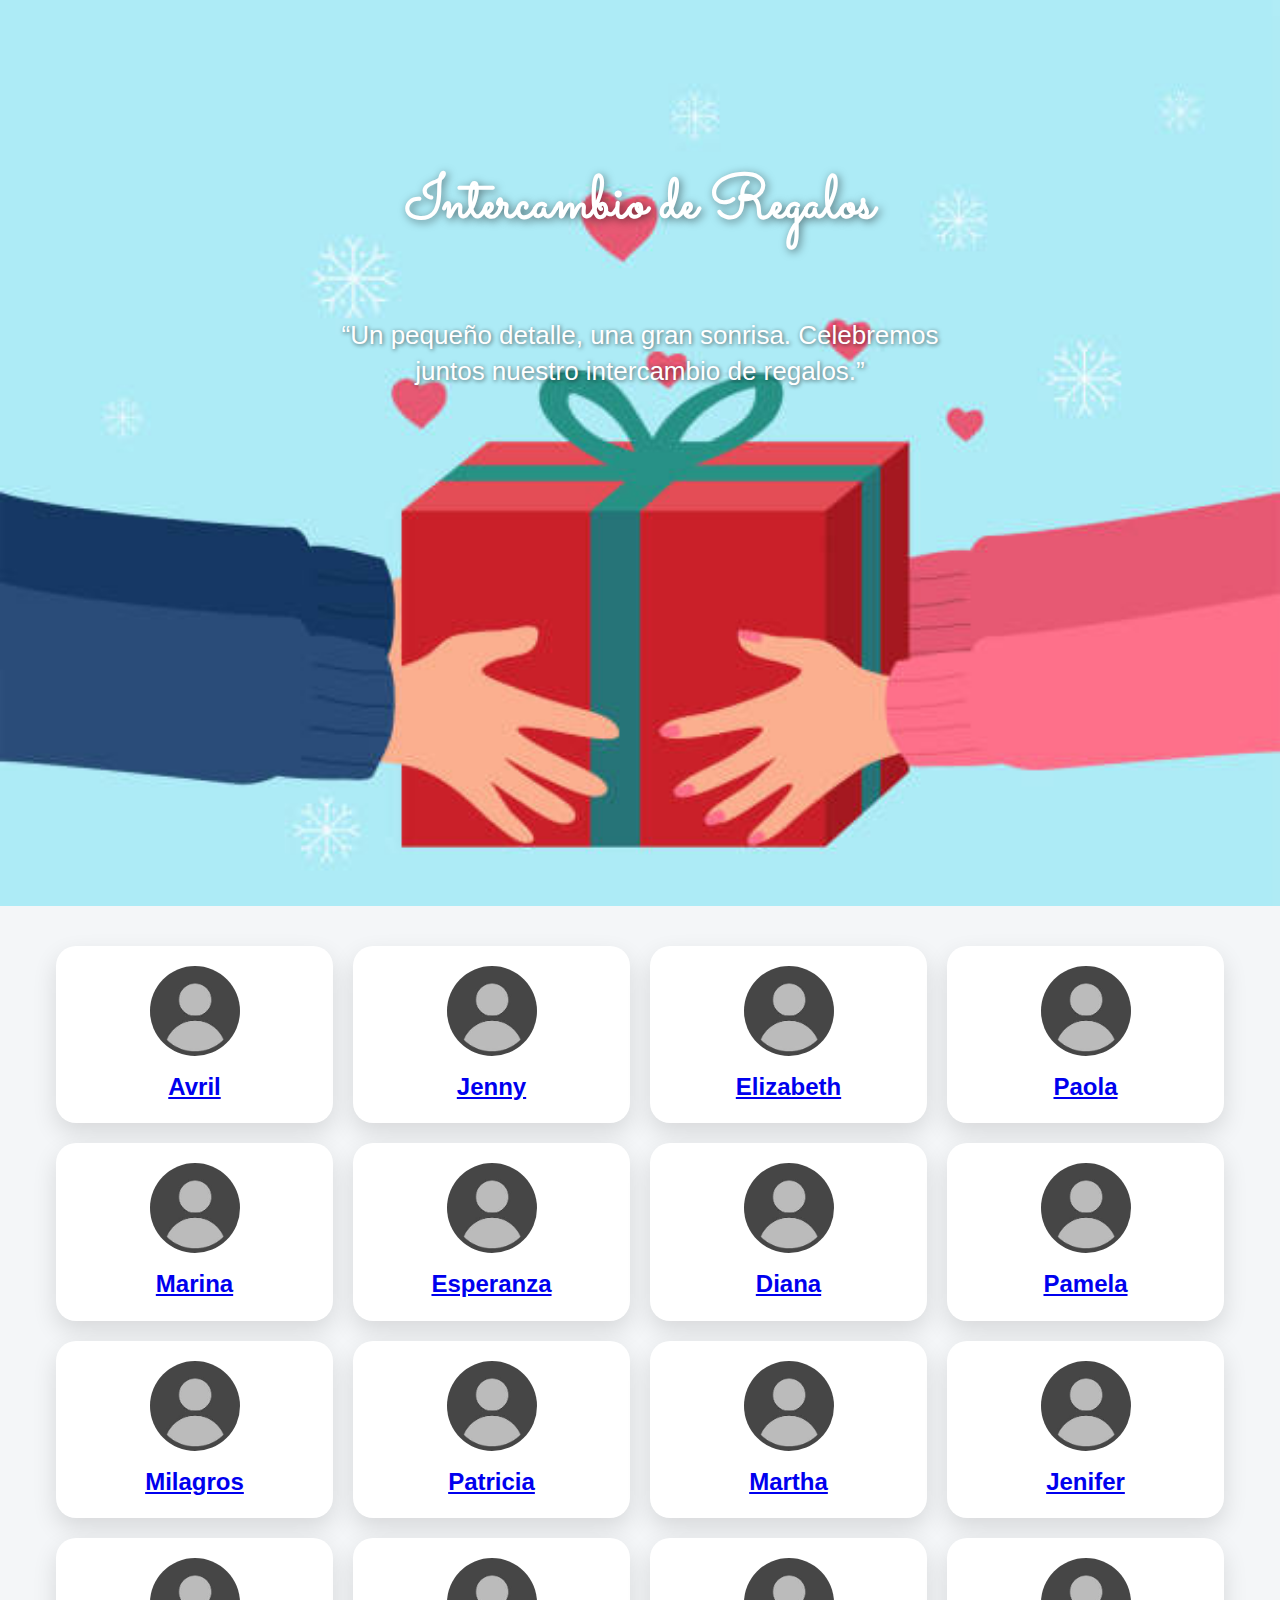
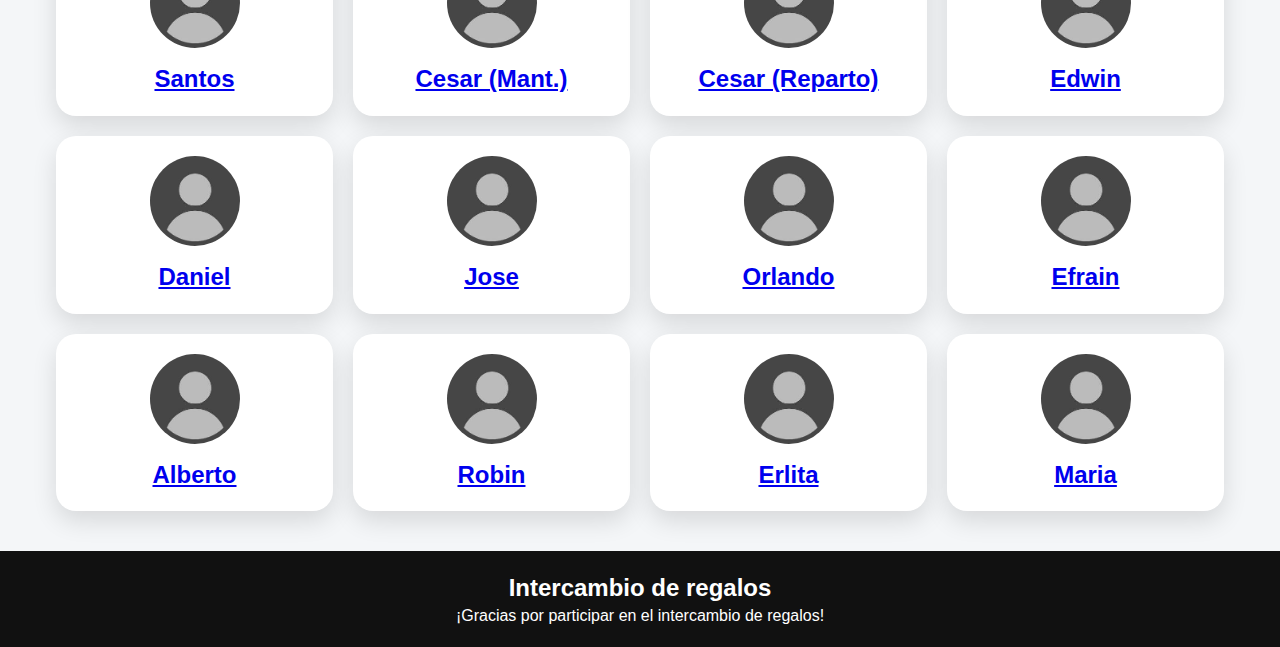
<file: index.html>
<!DOCTYPE html>
<html lang="es">
<head>
    <link rel="preconnect" href="https://fonts.googleapis.com">
    <link rel="preconnect" href="https://fonts.gstatic.com" crossorigin>
    <link href="https://fonts.googleapis.com/css2?family=Sacramento&display=swap" rel="stylesheet">
    <meta charset="UTF-8">
    <meta name="viewport" content="width=device-width, initial-scale=1.0">
    <title>Intercambio de Regalos</title>
    <link rel="stylesheet" href="./styles.css">
</head>
<body>
    <header class="banner">
        <h1>Intercambio de Regalos</h1>
        <p class="mensaje-fin">“Un pequeño detalle, una gran sonrisa. Celebremos juntos nuestro intercambio de regalos.”</p>
        <img class="int-regalo" src="./Intercambio.jpg" alt="foto de regalo para el intercambio">
    </header>
    <section class="container">
        <a href="opciones.html?persona=avril" class="jobs">
            <img src="./foto-perfil.jpg" alt="foto del trabajador">
            <h3>Avril</h3>
        </a>
        <a href="opciones.html?persona=avril" class="jobs">
            <img src="./foto-perfil.jpg" alt="foto del trabajador">
            <h3>Jenny</h3>
        </a>
        <a href="opciones.html?persona=avril" class="jobs">
            <img src="./foto-perfil.jpg" alt="foto del trabajador">
            <h3>Elizabeth</h3>
        </a>
        <a href="opciones.html?persona=paola" class="jobs">
            <img src="./foto-perfil.jpg" alt="foto del trabajador">
            <h3>Paola</h3>
        </a>
        <a href="opciones.html?persona=avril" class="jobs">
            <img src="./foto-perfil.jpg" alt="foto del trabajador">
            <h3>Marina</h3>
        </a>
        <a href="opciones.html?persona=avril" class="jobs">
            <img src="./foto-perfil.jpg" alt="foto del trabajador">
            <h3>Esperanza</h3>
        </a>
        <a href="opciones.html?persona=avril" class="jobs">
            <img src="./foto-perfil.jpg" alt="foto del trabajador">
            <h3>Diana</h3>
        </a>
        <a href="opciones.html?persona=avril" class="jobs">
            <img src="./foto-perfil.jpg" alt="foto del trabajador">
            <h3>Pamela</h3>
        </a>
        <a href="opciones.html?persona=avril" class="jobs">
            <img src="./foto-perfil.jpg" alt="foto del trabajador">
            <h3>Milagros</h3>
        </a>
        <a href="opciones.html?persona=avril" class="jobs">
            <img src="./foto-perfil.jpg" alt="foto del trabajador">
            <h3>Patricia</h3>
        </a>
        <a href="opciones.html?persona=avril" class="jobs">
            <img src="./foto-perfil.jpg" alt="foto del trabajador">
            <h3>Martha</h3>
        </a>
        <a href="opciones.html?persona=avril" class="jobs">
            <img src="./foto-perfil.jpg" alt="foto del trabajador">
            <h3>Jenifer</h3>
        </a>
        <a href="opciones.html?persona=avril" class="jobs">
            <img src="./foto-perfil.jpg" alt="foto del trabajador">
            <h3>Santos</h3>
        </a>
        <a href="opciones.html?persona=cesarm" class="jobs">
            <img src="./foto-perfil.jpg" alt="foto del trabajador">
            <h3>Cesar (Mant.)</h3>
        </a>
        <a href="opciones.html?persona=avril" class="jobs">
            <img src="./foto-perfil.jpg" alt="foto del trabajador">
            <h3>Cesar (Reparto)</h3>
        </a>
        <a href="opciones.html?persona=avril" class="jobs">
            <img src="./foto-perfil.jpg" alt="foto del trabajador">
            <h3>Edwin</h3>
        </a>
        <a href="opciones.html?persona=avril" class="jobs">
            <img src="./foto-perfil.jpg" alt="foto del trabajador">
            <h3>Daniel</h3>
        </a>
        <a href="opciones.html?persona=avril" class="jobs">
            <img src="./foto-perfil.jpg" alt="foto del trabajador">
            <h3>Jose</h3>
        </a>
        <a href="opciones.html?persona=avril" class="jobs">
            <img src="./foto-perfil.jpg" alt="foto del trabajador">
            <h3>Orlando</h3>
        </a>
        <a href="opciones.html?persona=avril" class="jobs">
            <img src="./foto-perfil.jpg" alt="foto del trabajador">
            <h3>Efrain</h3>
        </a>
        <a href="opciones.html?persona=avril" class="jobs">
            <img src="./foto-perfil.jpg" alt="foto del trabajador">
            <h3>Alberto</h3>
        </a>
        
        <a href="opciones.html?persona=avril" class="jobs">
            <img src="./foto-perfil.jpg" alt="foto del trabajador">
            <h3>Robin</h3>
        </a>
        <a href="opciones.html?persona=avril" class="jobs">
            <img src="./foto-perfil.jpg" alt="foto del trabajador">
            <h3>Erlita</h3>
        </a>
        <a href="opciones.html?persona=avril" class="jobs">
            <img src="./foto-perfil.jpg" alt="foto del trabajador">
            <h3>Maria</h3>
        </a>
    </section>
    <footer>
        <h2>Intercambio de regalos</h2>
        <p>¡Gracias por participar en el intercambio de regalos!</p>
    </footer>
</body>
</html>
</file>
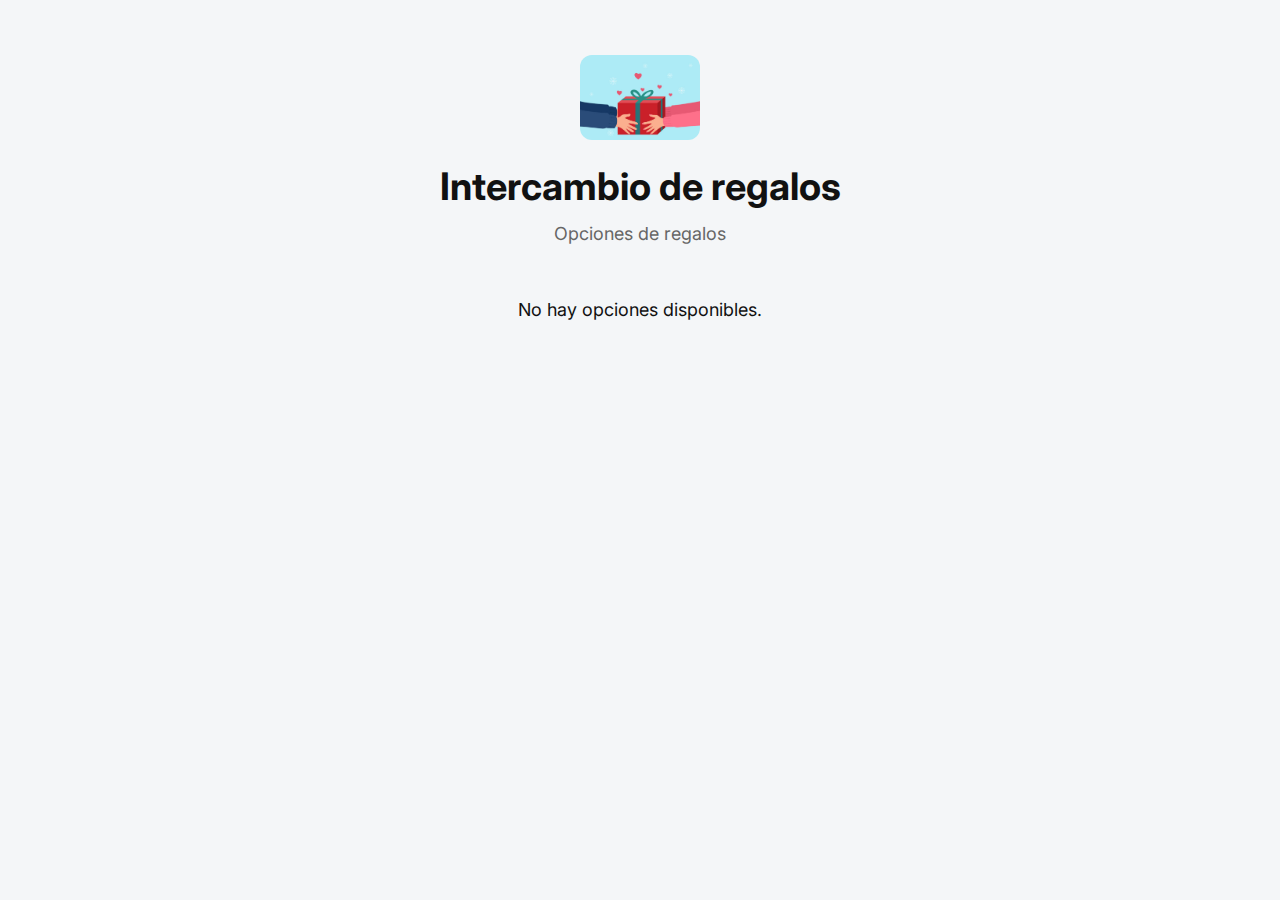
<file: opciones.html>
<!DOCTYPE html>
<html lang="es">
<head>
    <meta charset="UTF-8">
    <title>Opciones de Regalo</title>
    <meta name="viewport" content="width=device-width, initial-scale=1.0">

    <!-- Fuente -->
    <link rel="preconnect" href="https://fonts.googleapis.com">
    <link rel="preconnect" href="https://fonts.gstatic.com" crossorigin>
    <link href="https://fonts.googleapis.com/css2?family=Inter:wght@400;600;700&display=swap" rel="stylesheet">

    <link rel="stylesheet" href="styles.css">
</head>
<body>

<header class="opciones-header">
    <div class="icono"></div>
    <img src="./Intercambio.jpg" class="icono" alt="">
    <h1>Intercambio de regalos</h1>
    <p>Opciones de regalos</p>
</header>

<main class="opciones-grid" id="opciones">
    <!-- JS inserta las cards aquí -->
</main>

<script src="opciones.js"></script>
</body>
</html>
</file>
<file: styles.css>
/* =================================================
   RESET GENERAL
================================================= */
* {
    box-sizing: border-box;
    margin: 0;
    padding: 0;
}

/* =================================================
   BODY
================================================= */
body {
    font-family: 'Inter', sans-serif;
    background-color: #f4f6f8;
    color: #111;
    line-height: 1.4;
}

/* =================================================
   HEADER / BANNER (INDEX)
================================================= */
.banner {
    position: relative;
    width: 100%;
    overflow: hidden;
}



.banner img {
    width: 100%;
    height: auto;
    display: block;
}

/* TÍTULO */
.banner h1 {
    position: absolute;
    top: 18%;
    left: 50%;
    transform: translateX(-50%);
    width: 100%;

    font-family: "Sacramento", cursive;
    font-size: clamp(36px, 6vw, 60px);
    color: white;
    text-align: center;

    text-shadow: 2px 2px 8px rgba(0,0,0,0.5);
}

/* MENSAJE */
.mensaje-fin {
    position: absolute;
    top: 35%;
    left: 50%;
    transform: translateX(-50%);

    width: 90%;
    max-width: 650px;

    font-size: clamp(16px, 3.5vw, 26px);
    color: white;
    text-align: center;

    text-shadow: 1px 1px 4px rgba(0,0,0,0.6);
}

/* =================================================
   GRID TRABAJADORES (INDEX)
================================================= */
.container {
    max-width: 1200px;
    margin: 40px auto;
    padding: 0 16px;

    display: grid;
    grid-template-columns: repeat(2, 1fr);
    gap: 20px;
    
}
/* =================================================
   CARD JOB
================================================= */
.jobs {
    background: white;
    border-radius: 20px;
    padding: 20px;

    display: flex;
    flex-direction: column;
    align-items: center;
    gap: 14px;

    box-shadow: 0 10px 25px rgba(0,0,0,0.12);
    transition: transform 0.3s ease, box-shadow 0.3s ease;
}

.jobs img {
    width: 90px;
    height: 90px;
    border-radius: 50%;
    object-fit: cover;
}

.jobs h3 {
    font-size: 24px;
}

.jobs a {
    text-decoration: none;
    color: #111;
    font-weight: 600;
}

.jobs:hover {
    transform: scale(1.05);
    box-shadow: 0 20px 40px rgba(0,0,0,0.2);
    z-index: 5;
    cursor: pointer;
}

/* =================================================
   FOOTER (INDEX)
================================================= */
footer {
    background: #111;
    color: white;
    text-align: center;
    padding: 20px;
}

/* =================================================
   HEADER OPCIONES
================================================= */
.opciones-header {
    text-align: center;
    padding: 40px 20px 30px;
}

.opciones-header .icono {
    width: 120px;
    height: auto;
    border-radius: 12px;
    margin-bottom: 15px;
}

.opciones-header h1 {
    font-size: clamp(28px, 4vw, 38px);
    font-weight: 700;
    margin-bottom: 8px;
}

.opciones-header p {
    font-size: clamp(16px, 3vw, 18px);
    color: #666;
}

/* =================================================
   GRID OPCIONES
================================================= */
.opciones-grid {
    max-width: 1000px;
    margin: 0 auto 60px;
    padding: 20px;

    display: grid;
    grid-template-columns: repeat(auto-fit, minmax(240px, 1fr));
    gap: 30px;
}

/* =================================================
   CARD OPCIÓN
================================================= */
.card-opcion {
    background: white;
    border-radius: 18px;
    padding: 18px;

    text-align: center;
    box-shadow: 0 10px 25px rgba(0,0,0,0.08);
    transition: transform 0.3s ease, box-shadow 0.3s ease;
}

.card-opcion:hover {
    transform: translateY(-6px);
    box-shadow: 0 20px 40px rgba(0,0,0,0.15);
}

/* IMAGEN REGALO */
.card-opcion img {
    width: 100%;
    height: 180px;
    object-fit: cover;
    border-radius: 14px;
    margin-bottom: 15px;
}

/* TEXTO */
.card-opcion h3 {
    font-size: 22px;
    font-weight: 600;
    margin-bottom: 15px;
}

/* BOTÓN */
.card-opcion a {
    display: inline-block;
    padding: 10px 22px;
    border-radius: 10px;
    border: 1px solid #ccc;

    text-decoration: none;
    color: #111;
    font-weight: 600;

    transition: background 0.3s ease, color 0.3s ease;
}

.card-opcion a:hover {
    background: #111;
    color: white;
}

/* =================================================
   MEDIA QUERIES
================================================= */
@media (max-width: 768px) {
    .banner h1 {
        top: 15%;
    }

    .mensaje-fin {
        top: 30%;
    }
}


@media (min-width: 1024px) {
    .container {
        grid-template-columns: repeat(4, 1fr);
    }
}
</file>
